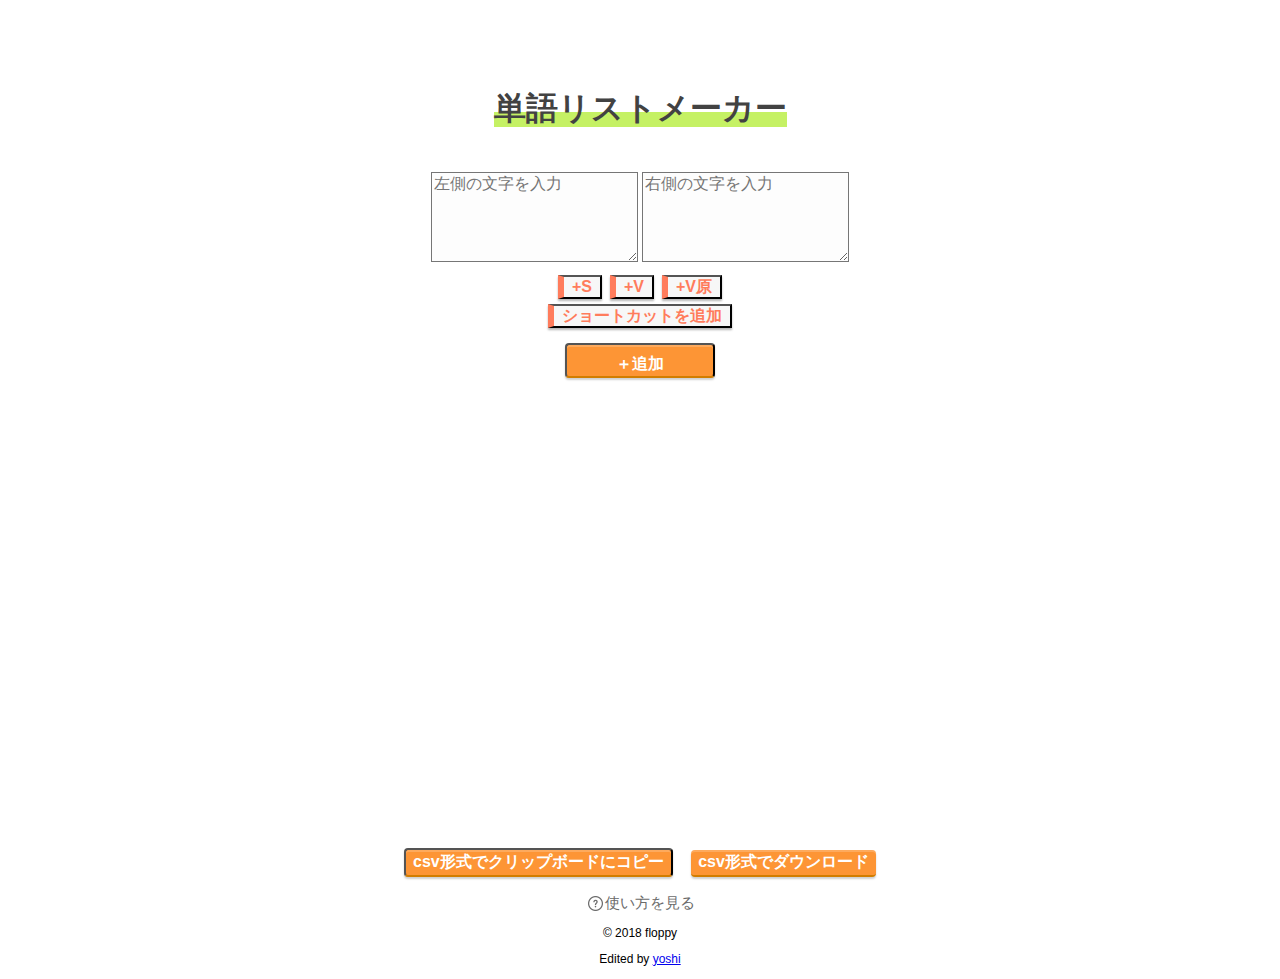
<file: index.html>
<!doctype html>
<html lang="ja">
<head>
    <meta charset="UTF-8">
    <title>単語リストメーカー</title>
    <link rel="icon" href="./favicon.png">
    <link rel="stylesheet" type="text/css" href="./common/normalize.css">
    <link rel="stylesheet" type="text/css" href="./common/design.css">
</head>

<body id="main">
    <h1>単語リストメーカー</h1>
    <div id="inputArea">
        <textarea id="left-text" placeholder="左側の文字を入力"></textarea>
        <textarea id="right-text" placeholder="右側の文字を入力"></textarea>
    </div>
    <div id="all_shortcut">
        <div id="wordsGroup">
            <button type="button" class="wordOfGroup">+S</button>
            <button type="button" class="wordOfGroup">+V</button>
            <button type="button" class="wordOfGroup">+V原</button>
        </div>
        <button type="button" id="add_shortcut"><span id="scbtn_text">ショートカットを追加</span><input type="text" id="scbtn_input" placeholder="追加したい言葉を入力"></button>
    </div>
    <button type="button" id="add">
<strong>＋</strong>追加
	</button>
    <div id="allWordsArea">
        <table id="allWordsTable"></table>
    </div>
    <div id="export_button">
        <button type="button" id="csv_export">csv形式でクリップボードにコピー</button>
        <a href="#" id="download" download="wordlist.csv">csv形式でダウンロード</a>
    </div>
    <a href="./howtouse.html" id="howto"><img src="./img/iconmonstr-help-3-240.png">使い方を見る</a>
    <p class="copy">© 2018 floppy</p>
    <p class="copy">Edited by <a href="https://twitter.com/yoshi1125hisa">yoshi</a></p>
    <script src="function.js"></script>
</body>
</html>
</file>
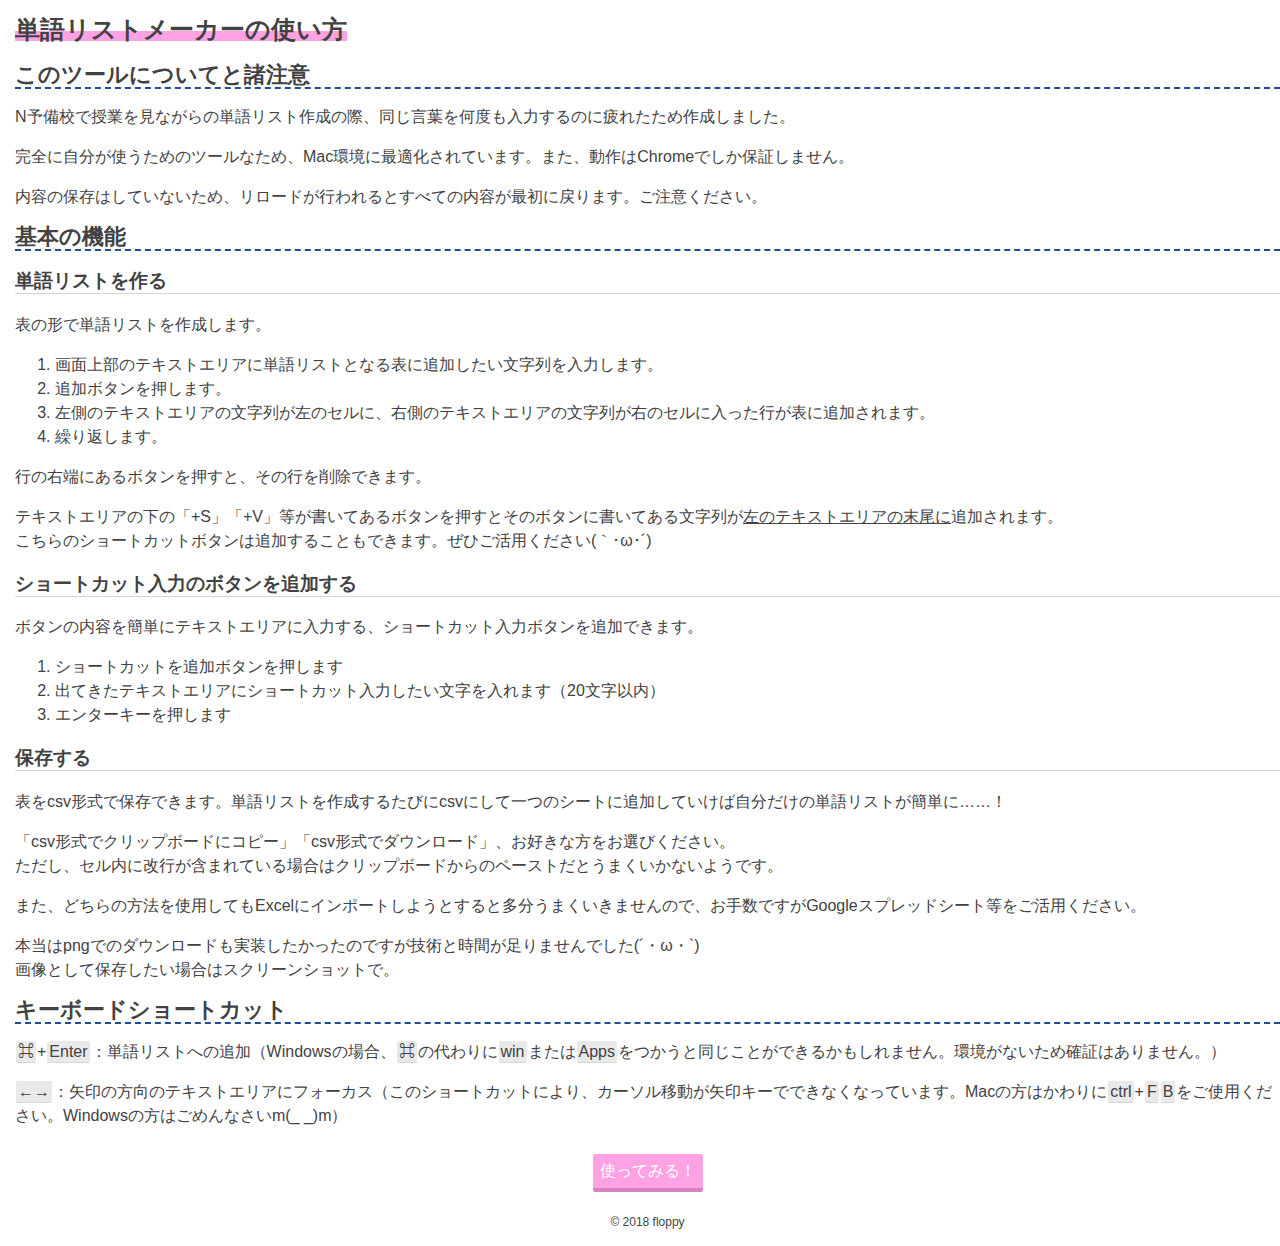
<file: howtouse.html>
<!DOCTYPE html>
<html lang="ja">
<head>
    <meta charset="UTF-8">
    <title>単語リストメーカーの使い方</title>
    <link rel="icon" href="favicon.png">
    <link rel="stylesheet" href="./common/normalize.css">
    <link rel="stylesheet" href="./common/design.css">
</head>
<body id="howtopage">
    <h1>単語リストメーカーの使い方</h1>
    <h2>このツールについてと諸注意</h2>
    <p>N予備校で授業を見ながらの単語リスト作成の際、同じ言葉を何度も入力するのに疲れたため作成しました。</p>
    <p>完全に自分が使うためのツールなため、Mac環境に最適化されています。また、動作はChromeでしか保証しません。</p>
    <p>内容の保存はしていないため、リロードが行われるとすべての内容が最初に戻ります。ご注意ください。</p>
    <h2>基本の機能</h2>
    <h3>単語リストを作る</h3>
    <p>表の形で単語リストを作成します。</p>
    <ol>
        <li>画面上部のテキストエリアに単語リストとなる表に追加したい文字列を入力します。</li>
        <li>追加ボタンを押します。</li>
        <li>左側のテキストエリアの文字列が左のセルに、右側のテキストエリアの文字列が右のセルに入った行が表に追加されます。</li>
        <li>繰り返します。</li>
    </ol>
        <p>行の右端にあるボタンを押すと、その行を削除できます。</p>
        <p>テキストエリアの下の「+S」「+V」等が書いてあるボタンを押すとそのボタンに書いてある文字列が<u>左のテキストエリアの末尾に</u>追加されます。<br>こちらのショートカットボタンは追加することもできます。ぜひご活用ください(｀･ω･´)</p>
    <h3>ショートカット入力のボタンを追加する</h3>
    <p>ボタンの内容を簡単にテキストエリアに入力する、ショートカット入力ボタンを追加できます。</p>
    <ol>
        <li>ショートカットを追加ボタンを押します</li>
        <li>出てきたテキストエリアにショートカット入力したい文字を入れます（20文字以内）</li>
        <li>エンターキーを押します</li>
    </ol>
    <h3>保存する</h3>
    <p>表をcsv形式で保存できます。単語リストを作成するたびにcsvにして一つのシートに追加していけば自分だけの単語リストが簡単に……！</p>
    <p>「csv形式でクリップボードにコピー」「csv形式でダウンロード」、お好きな方をお選びください。<br>ただし、セル内に改行が含まれている場合はクリップボードからのペーストだとうまくいかないようです。</p>
    <p>また、どちらの方法を使用してもExcelにインポートしようとすると多分うまくいきませんので、お手数ですがGoogleスプレッドシート等をご活用ください。</p>
    <p>本当はpngでのダウンロードも実装したかったのですが技術と時間が足りませんでした(´・ω・`)<br>画像として保存したい場合はスクリーンショットで。</p>
    <h2>キーボードショートカット</h2>
    <p><span class="key">⌘</span>+<span class="key">Enter</span>：単語リストへの追加（Windowsの場合、<span class="key">⌘</span>の代わりに<span class="key">win</span>または<span class="key">Apps</span>をつかうと同じことができるかもしれません。環境がないため確証はありません。）</p>
    <p><span class="key">←→</span>：矢印の方向のテキストエリアにフォーカス（このショートカットにより、カーソル移動が矢印キーでできなくなっています。Macの方はかわりに<span class="key">ctrl</span>+<span class="key">F</span><span class="key">B</span>をご使用ください。Windowsの方はごめんなさいm(_ _)m）</p>
    <div id="back">
        <a href="./index.html">使ってみる！</a>
    </div>
    <p class="copy">© 2018 floppy</p>
</body>
</html>
</file>
<file: common/design.css>
body {
    font-family: "游ゴシック体", YuGothic, "游ゴシック", "Yu Gothic", "メイリオ", sans-serif;
    font-weight: 500;
    background-color: #fff;
}

#main {
    width: 100vw;
    text-align: center;
}

#howtopage {
    margin-left: 15px;
    color: #424242;
    line-height: 1.5em;
}

h1 {
    display: inline-block;

}

#main h1 {
    color: #424242;
    background: linear-gradient(transparent 60%, #c5f164 0%);
    font-size: 200%;
    margin: 10vh auto 5vh auto;
}

#howtopage h1 {
    color: #424242;
    background: linear-gradient(transparent 60%, #ffa2e3 0%);
    font-size: 25px;
}

h2 {
    margin: 5px 0;
    border-bottom: 2px dashed #204b99;
    font-size: 22px;
}

h3 {
    border-bottom: 1px solid #d4d4d4;
}

.key {
    background-color: #e9e9e9;
    border-radius: 2px;
    box-shadow: 0 1px #d8d6d6;
    padding: 2px;
    margin: 1px;
}

#back {
    width: 100%;
    text-align: center;
}

#back a {
    position: relative;
    display: inline-block;
    margin: 10px auto;
    padding: 5px 7px;
    border-radius: 2px;
    background-color: #ffa2e3;
    text-decoration: none;
    color: #fff;
    box-shadow: 0 4px #d485bd;
}

#back a:hover {
    top: 4px;
    box-shadow: none;
}

#back a:active {
    background-color: #d380ba;
}

#inputArea {
    width: 100vw;
}

#inputArea textarea {
    height: 10vh;
    box-sizing: border-box;
    background-color: #fdfdfd;
    outline: none;
    transition: outline-width 0.15s;

}

#inputArea textarea:focus {
    outline: 2px solid #f57e71;
}

#wordsGroup {
    margin-left: auto;
    margin-right: auto;
    margin-top: 1vh;
    display: flex;
    justify-content: center;
    flex-wrap: wrap;
    text-align: left;
}

.wordOfGroup {
    box-sizing: border-box;
    height: 24px;
    padding-top: 0;
    padding-bottom: 0;
    padding: 0 8px;
    margin: 0 4px;
    transition: 0.4s ease 0s;
    box-shadow: none;

    display: inline-block;
    text-decoration: none;
    background: #f7f7f7;
    border-left: solid 6px #ff7c5c;
    /*左線*/
    color: #ff7c5c;
    /*文字色*/
    font-weight: bold;
    box-shadow: 0px 2px 2px rgba(0, 0, 0, 0.29);
}

.wordOfGroup:hover {
    background-color: #ff7c5c;
    color: #f7f7f7;

}

.wordOfGroup:active {
    box-shadow: inset 0 0 2px rgba(128, 128, 128, 0.1);
    transform: translateY(2px);
}


#add_shortcut {
    box-sizing: border-box;
    height: 24px;
    padding: 0 8px;
    margin-top: 5px;
    transition: 0.4s ease 0s;
    display: inline-block;

    text-decoration: none;
    background: #f7f7f7;
    border-left: solid 6px #ff7c5c;
    /*左線*/
    color: #ff7c5c;
    /*文字色*/
    font-weight: bold;
    box-shadow: 0px 2px 2px rgba(0, 0, 0, 0.29);
}

#add_shortcut:hover {
    background-color: #ff7c5c;
    color: #f7f7f7;

}

#add_shortcut input {
    display: none;
}

#add {
    margin-top: 15px;
    height: 35px;
    width: 150px;
    line-height: 35px;

    text-decoration: none;
    color: #FFF;
    background: #fd9535;
    /*背景色*/
    border-bottom: solid 2px #d27d00;
    /*少し濃い目の色に*/
    border-radius: 4px;
    /*角の丸み*/
    box-shadow: inset 0 2px 0 rgba(255, 255, 255, 0.2), 0 2px 2px rgba(0, 0, 0, 0.19);
    font-weight: bold;


}

#add:hover {
    background-color: #FFF;
    color: #fd9535;
    box-shadow: none;
    top: 4px;
}

#add:active {
    border-bottom: solid 2px #fd9535;
    box-shadow: 0 0 2px rgba(0, 0, 0, 0.30);
}


#icon-plus {
    height: 15px;
    padding-right: 7px;
}

#allWordsArea {
    text-align: center;
    height: 45vh;
    overflow-y: scroll;
    width: 75%;
    margin-top: 30px;
    margin-bottom: 30px;
    margin-left: auto;
    margin-right: auto;
}

table {
    border-collapse: collapse;
    border-spacing: 0;
    text-align: left;
    margin-top: 40px;
    margin-left: auto;
    margin-right: auto;
    width: 75%;

}

td.left,
td.right {
    font-size: 17px;
    width: 50%;
    border: solid #6b6b6b 1px;
    padding: 2px;
}

.delete {
    width: 30px;
    height: 25px;
    background-color: #fff;
    border-radius: 4px;
    padding: 1px 3px 3px 3px;
    border: 2px dashed #f57e71;
}

.trash {
    height: 18px;
    padding: 0;
}

#export_button {
    width: 100%;

}

#csv_export,
#download {
    position: relative;
    display: inline-block;
    padding: 3px 7px;
    margin: 5px 7px;
    text-decoration: none;
    color: #FFF;
    background: #fd9535;
    /*背景色*/
    border-bottom: solid 2px #d27d00;
    /*少し濃い目の色に*/
    border-radius: 4px;
    /*角の丸み*/
    box-shadow: inset 0 2px 0 rgba(255, 255, 255, 0.2), 0 2px 2px rgba(0, 0, 0, 0.19);
    font-weight: bold;


}

#csv_export:hover,
#download:hover {
    background-color: #FFF;
    color: #fd9535;
}

#csv_export:active,
#download:active {
    border-bottom: solid 2px #fd9535;
    box-shadow: 0 0 2px rgba(0, 0, 0, 0.30);
}

button:active,
button:hover {
    outline: none;
}

#howto {
    display: inline-block;
    text-decoration: none;
    color: #6b6b6b;
    margin-top: 10px;
    font-size: 15px;
    padding: 2px;
}

#howto img {
    vertical-align: middle;
    height: 15px;
    padding: 2px;
}

.copy {
    font-size: 12px;
    text-align: center;
}
</file>
